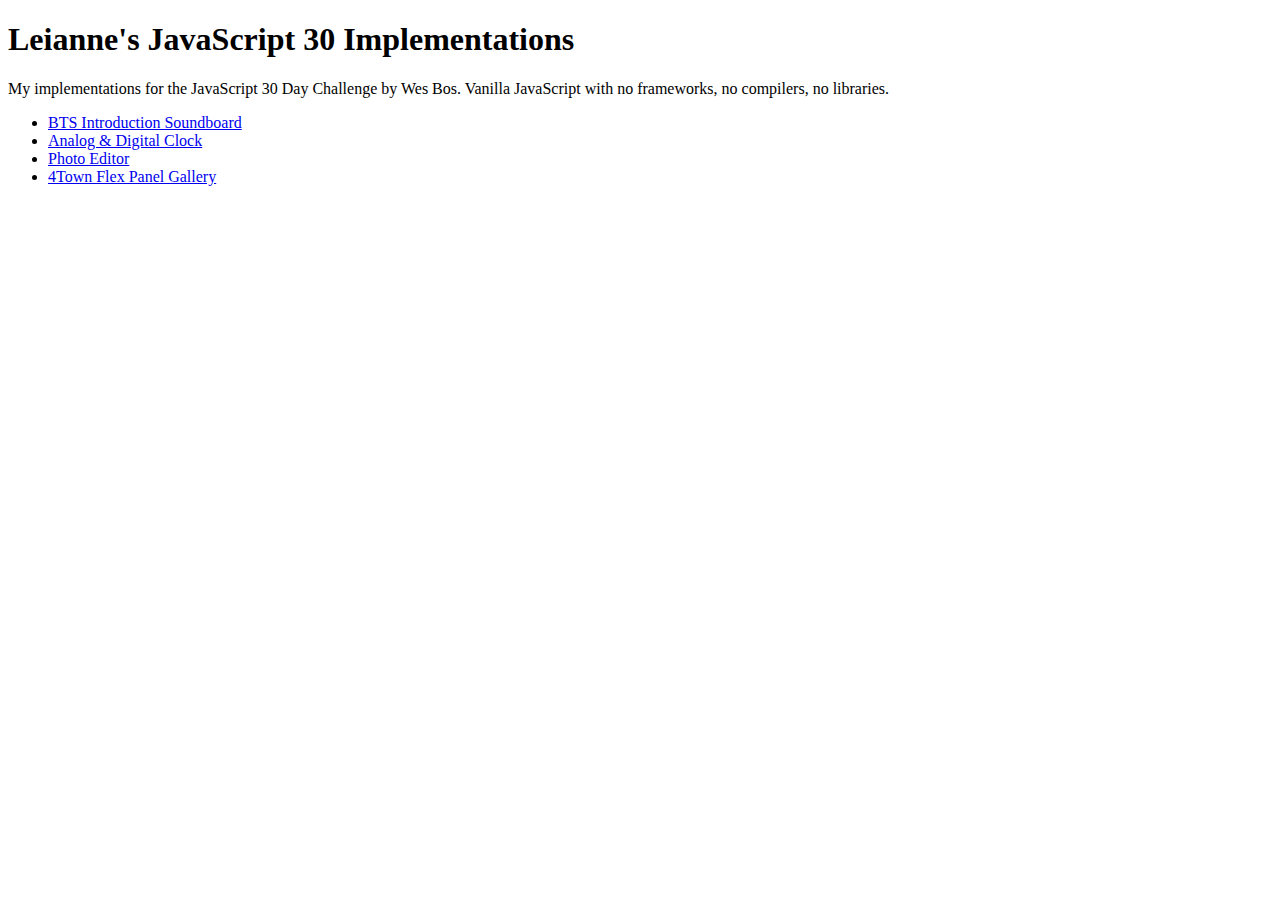
<file: index.html>
<!DOCTYPE html>
<html lang="en">
<head>
  <meta charset="UTF-8">
  <meta http-equiv="X-UA-Compatible" content="IE=edge">
  <meta name="viewport" content="width=device-width, initial-scale=1.0">
  <title>Leianne's JS30</title>
</head>
<body>
  <header>
    <h1>Leianne's JavaScript 30 Implementations</h1>
    <p>My implementations for the JavaScript 30 Day Challenge by Wes Bos. Vanilla JavaScript with no frameworks, no compilers, no libraries.</p>
    <ul>
      <li><a href="./01 - BTS Soundboard/">BTS Introduction Soundboard</a></li>
      <li><a href="./02 - Analog & Digital Clock/">Analog & Digital Clock</a></li>
      <li><a href="./03 - JS Photo Editor/">Photo Editor</a></li>
      <li><a href="./05 - Flex Panel Gallery//">4Town Flex Panel Gallery</a></li>
    </ul>
  </header>
  
</body>
</html>
</file>
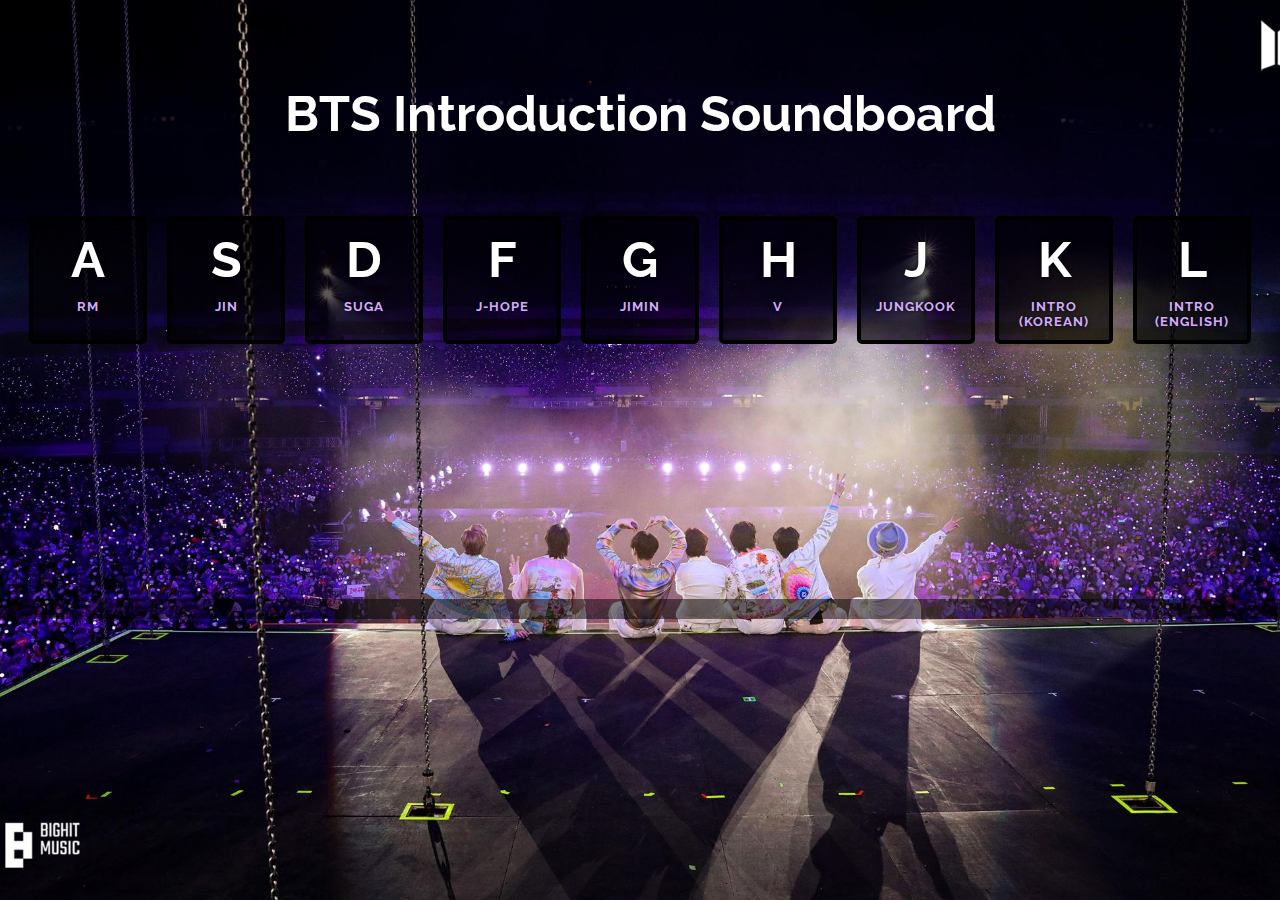
<file: 01 - BTS Soundboard/index.html>
<!DOCTYPE html>
<html lang="en">
<head>
  <meta charset="UTF-8">
  <title>BTS Introduction Soundboard</title>
  <link rel="stylesheet" href="style.css">
  <link rel="preconnect" href="https://fonts.googleapis.com">
  <link rel="preconnect" href="https://fonts.gstatic.com" crossorigin>
  <link href="https://fonts.googleapis.com/css2?family=Raleway:wght@400;700;800&display=swap" rel="stylesheet"><body>

  <h1>BTS Introduction Soundboard</h1>
  <div class="keys">
    <div data-key="65" class="key">
      <kbd>A</kbd>
      <span class="sound">RM</span>
      <p>Okay and I'm RM!</p>
    </div>
    <div data-key="83" class="key">
      <kbd>S</kbd>
      <span class="sound">Jin</span>
      <p>Hello my name is Jin it's Worldwide Handsome.</p>
    </div>
    <div data-key="68" class="key">
      <kbd>D</kbd>
      <span class="sound">Suga</span>
      <p>Hi guys...I'm Suga.</p>
    </div>
    <div data-key="70" class="key">
      <kbd>F</kbd>
      <span class="sound">J-Hope</span>
      <p>Hi! I'm your hope, you're my hope, I'm J-Hope.</p>
    </div>
    <div data-key="71" class="key">
      <kbd>G</kbd>
      <span class="sound">Jimin</span>
      <p>Hello my name is...Jimin.</p>
    </div>
    <div data-key="72" class="key">
      <kbd>H</kbd>
      <span class="sound">V</span>
      <p>Hellooo my name is V.</p>
    </div>
    <div data-key="74" class="key">
      <kbd>J</kbd>
      <span class="sound">Jungkook</span>
      <p>Nice to meet you guys I'm Jungkoooook.</p>
    </div>
    <div data-key="75" class="key">
      <kbd>K</kbd>
      <span class="sound">Intro (Korean)</span>
      <p>2 3 방...탄! 안녕하세요 방탄소년단입니다!</p>
    </div>
    <div data-key="76" class="key">
      <kbd>L</kbd>
      <span class="sound">Intro (English)</span>
      <p>Hello we are BTS!</p>
    </div>
  </div>

  <h2 class="subtitles"></h2>

  <audio data-key="65" src="sounds/RM.m4a"></audio>
  <audio data-key="83" src="sounds/Jin.m4a"></audio>
  <audio data-key="68" src="sounds/Suga.m4a"></audio>
  <audio data-key="70" src="sounds/J-Hope.m4a"></audio>
  <audio data-key="71" src="sounds/Jimin.m4a"></audio>
  <audio data-key="72" src="sounds/V.m4a"></audio>
  <audio data-key="74" src="sounds/Jungkook.m4a"></audio>
  <audio data-key="75" src="sounds/Intro-Korean.m4a"></audio>
  <audio data-key="76" src="sounds/Intro-English.m4a"></audio>

<script>
  const audios = document.querySelectorAll('audio'); // Select all audio elements

  function stopAllAudio() {
    audios.forEach(item => item.pause())
  }

  function playSound(e) {
    const audio = document.querySelector(`audio[data-key="${e.keyCode}"]`); // Select audio element
    const key = document.querySelector(`.key[data-key="${e.keyCode}"]`); // Select div element
    const subtitle = document.querySelector(`div[data-key="${e.keyCode}"] p`);
    document.querySelector('h2').innerText = subtitle.innerText;

    if(!audio) return; // Stop function from running if invalid key is pressed
    stopAllAudio(); // Stop all audio before playing a new audio

    audio.currentTime = 0; // Rewind current audio to the beginning
    audio.play();
    key.classList.add('playing');
  }

  function removeTransition(e) {
    if (e.propertyName !== 'transform') return; // Skip if transition event is not transform
    this.classList.remove('playing');
  }

  const keys = document.querySelectorAll('.key'); // Get node list with all elements with class 'key'
  keys.forEach(key => key.addEventListener('transitionend', removeTransition)); // Add event listener to each key when transition ends
  window.addEventListener('keydown', playSound); // Play sound when a key is pressed
</script>


</body>
</html>
</file>
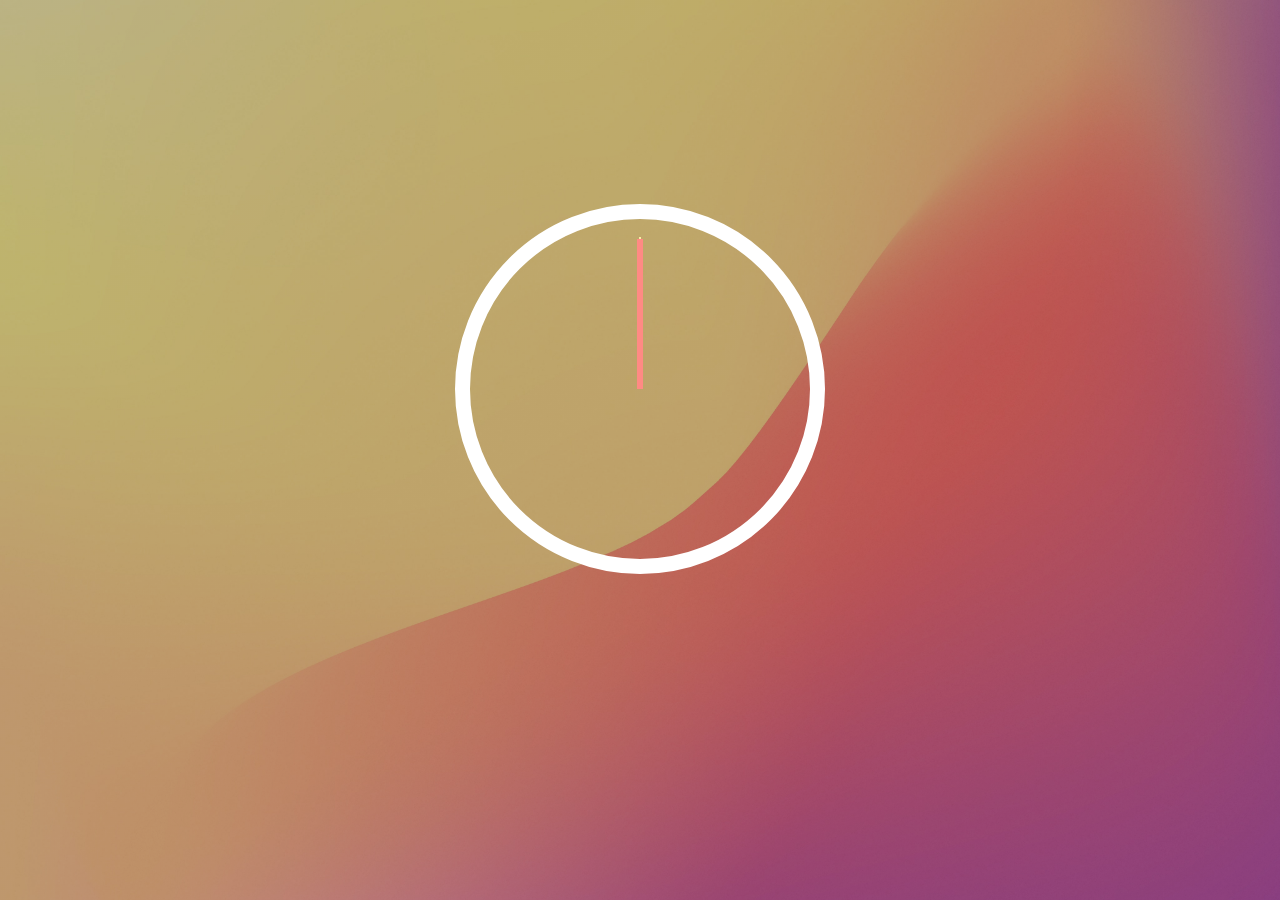
<file: 02 - Analog & Digital Clock/index.html>
<!DOCTYPE html>
<html lang="en">
<head>
  <meta charset="UTF-8">
  <title>Analog Clock</title>
  <link rel="stylesheet" href="style.css">
</head>
<body>
  <h1 class="digitalTime"></h1>
  <div class="clock-section">
    <div class="clock">
      <div class="clock-face">
        <div class="hand hour-hand"></div>
        <div class="hand min-hand"></div>
        <div class="hand second-hand"></div>
      </div>
    </div>
  </div>

  <script>
    const secondHand = document.querySelector('.second-hand')
    const minHand = document.querySelector('.min-hand')
    const hourHand = document.querySelector('.hour-hand')

    function setDate() {
      const now = new Date();
      const seconds = now.getSeconds();
      const secondsDegrees = ((seconds/60) * 360) + 90;
      secondHand.style.transform = `rotate(${secondsDegrees}deg)`;

      const mins = now.getMinutes();
      const minsDegrees = ((mins/60) * 360) + 90;
      minHand.style.transform = `rotate(${minsDegrees}deg)`;

      const hours = now.getHours();
      const hoursDegrees = ((hours/12) * 360) + 90;
      hourHand.style.transform = `rotate(${hoursDegrees}deg)`;

      const digitalTime = document.querySelector('h1')
      const digitalSeconds = String(seconds).padStart(2, '0');
      const digitalMins = String(mins).padStart(2, '0');
      const digitalHours = String(hours%12 || 12).padStart(2, '0');
      digitalTime.innerText = `${digitalHours}:${digitalMins}:${digitalSeconds}`
    }

    setInterval(setDate, 1000); // Call function at every interval of 1s (=1000ms)



  </script>
</body>
</html>
</file>
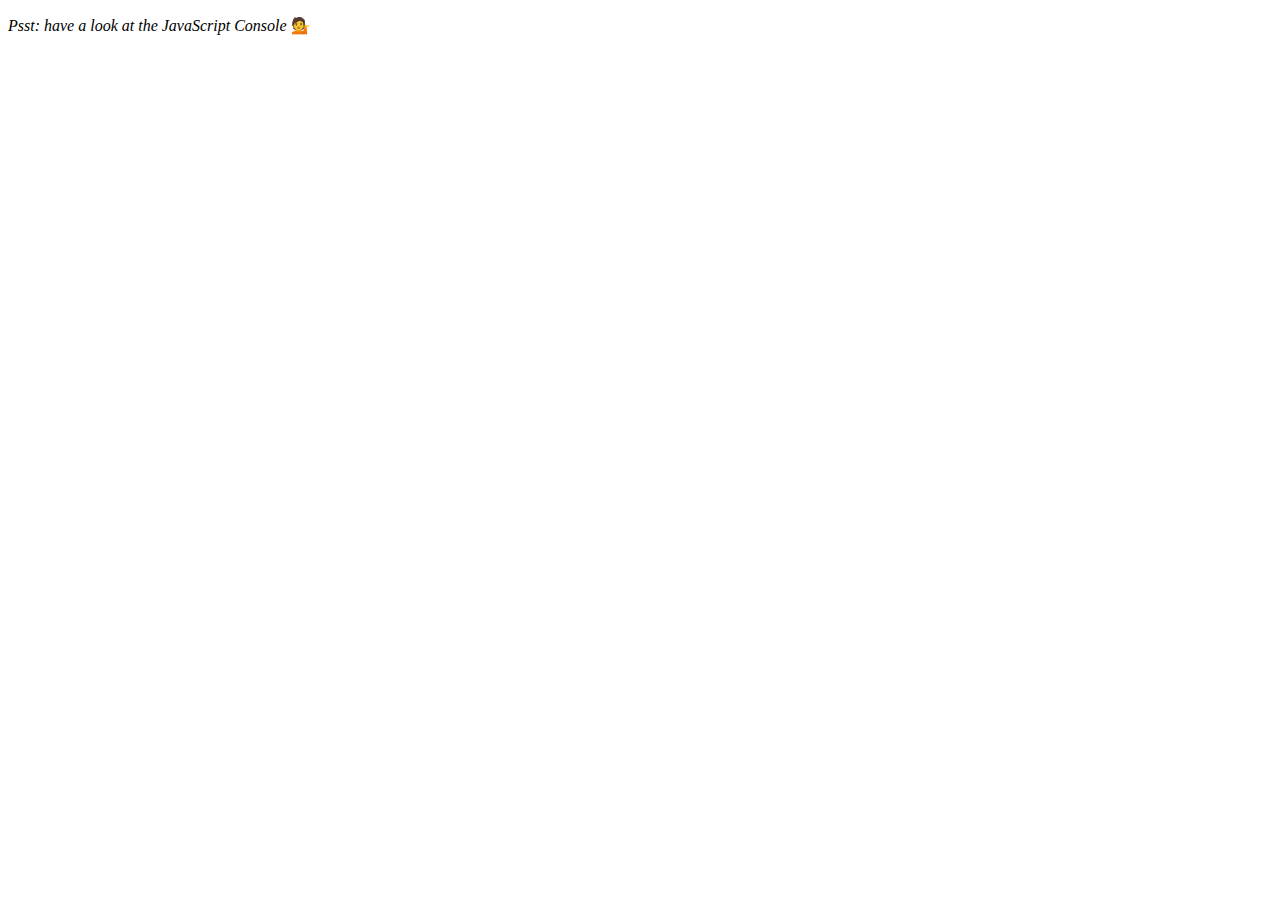
<file: 04 - Array Cardio Day 1/index.html>
<!DOCTYPE html>
<html lang="en">
<head>
  <meta charset="UTF-8">
  <title>Array Cardio 💪</title>
</head>
<body>
  <p><em>Psst: have a look at the JavaScript Console</em> 💁</p>
  <script>
    // Get your shorts on - this is an array workout!
    // ## Array Cardio Day 1

    // Some data we can work with

    const inventors = [
      { first: 'Albert', last: 'Einstein', year: 1879, passed: 1955 },
      { first: 'Isaac', last: 'Newton', year: 1643, passed: 1727 },
      { first: 'Galileo', last: 'Galilei', year: 1564, passed: 1642 },
      { first: 'Marie', last: 'Curie', year: 1867, passed: 1934 },
      { first: 'Johannes', last: 'Kepler', year: 1571, passed: 1630 },
      { first: 'Nicolaus', last: 'Copernicus', year: 1473, passed: 1543 },
      { first: 'Max', last: 'Planck', year: 1858, passed: 1947 },
      { first: 'Katherine', last: 'Blodgett', year: 1898, passed: 1979 },
      { first: 'Ada', last: 'Lovelace', year: 1815, passed: 1852 },
      { first: 'Sarah E.', last: 'Goode', year: 1855, passed: 1905 },
      { first: 'Lise', last: 'Meitner', year: 1878, passed: 1968 },
      { first: 'Hanna', last: 'Hammarström', year: 1829, passed: 1909 }
    ];

    const people = [
      'Bernhard, Sandra', 'Bethea, Erin', 'Becker, Carl', 'Bentsen, Lloyd', 'Beckett, Samuel', 'Blake, William', 'Berger, Ric', 'Beddoes, Mick', 'Beethoven, Ludwig',
      'Belloc, Hilaire', 'Begin, Menachem', 'Bellow, Saul', 'Benchley, Robert', 'Blair, Robert', 'Benenson, Peter', 'Benjamin, Walter', 'Berlin, Irving',
      'Benn, Tony', 'Benson, Leana', 'Bent, Silas', 'Berle, Milton', 'Berry, Halle', 'Biko, Steve', 'Beck, Glenn', 'Bergman, Ingmar', 'Black, Elk', 'Berio, Luciano',
      'Berne, Eric', 'Berra, Yogi', 'Berry, Wendell', 'Bevan, Aneurin', 'Ben-Gurion, David', 'Bevel, Ken', 'Biden, Joseph', 'Bennington, Chester', 'Bierce, Ambrose',
      'Billings, Josh', 'Birrell, Augustine', 'Blair, Tony', 'Beecher, Henry', 'Biondo, Frank'
    ];
    
    // Array.prototype.filter()
    // 1. Filter the list of inventors for those who were born in the 1500's
    let fifteenHundreds = inventors.filter(item => (item.year >= 1500 && item.year < 1600))
    console.log(fifteenHundreds)

    // Array.prototype.map()
    // 2. Give us an array of the inventors first and last names
    let firstLast = inventors.map(item => `${item.first} ${item.last}`)
    console.log(firstLast)

    // Array.prototype.sort()
    // 3. Sort the inventors by birthdate, oldest to youngest
    let sortedBirth = inventors.sort((a, b) => a.year - b.year)
    console.log(sortedBirth)

    // Array.prototype.reduce()
    // 4. How many years did all the inventors live all together?
    let totalYears = inventors.reduce((sum, item) => sum + (item.passed - item.year), 0)
    console.log(totalYears)

    // 5. Sort the inventors by years lived
    let livedYears = inventors.sort((item1, item2) => (item1.passed - item1.year) - (item2.passed - item2.year))
    console.log(livedYears)

    // 6. create a list of Boulevards in Paris that contain 'de' anywhere in the name
    // https://en.wikipedia.org/wiki/Category:Boulevards_in_Paris

    // 7. sort Exercise
    // Sort the people alphabetically by last name
    let lastNameSort = people.sort((item1, item2) => (item1.split(", ")[0] < item2.split(", ")[0]) ? -1 : 1)
/*     let lastNameSort = people.sort((item1, item2) => {
      const last1 = item1.split(", ")[0];
      const last2 = item2.split(", ")[0];
      return (last1 < last2 ? -1 : 1)
    }) */

    console.log(lastNameSort)

    // 8. Reduce Exercise
    // Sum up the instances of each of these
    const data = ['car', 'car', 'truck', 'truck', 'bike', 'walk', 'car', 'van', 'bike', 'walk', 'car', 'van', 'car', 'truck' ];

    const transportation = data.reduce((obj, item) => {
      if(!obj[item]) { // If there's no item yet, add it and set count to 0
        obj[item] = 0;
      }

      obj[item]++; // Increment the count by 1
      return obj;
    }, {})

    console.log(transportation)

  </script>
</body>
</html>
</file>
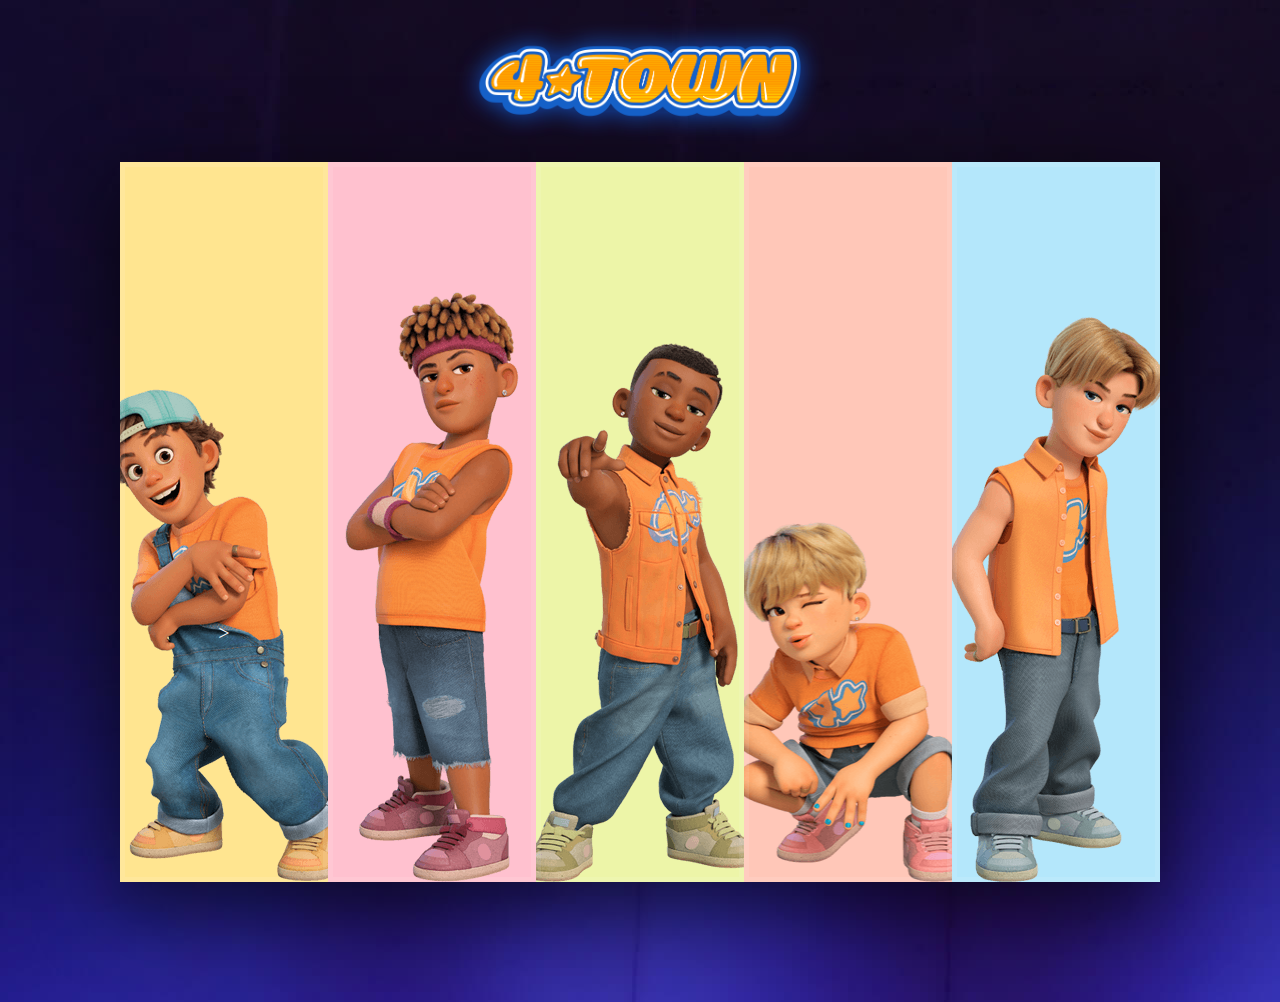
<file: 05 - Flex Panel Gallery/index.html>
<!DOCTYPE html>
<html lang="en">
<head>
  <meta charset="UTF-8">
  <title>Flex Panels 💪</title>
  <link rel="preconnect" href="https://fonts.googleapis.com">
  <link rel="preconnect" href="https://fonts.gstatic.com" crossorigin>
  <link href="https://fonts.googleapis.com/css2?family=Mulish:wght@200;300&display=swap" rel="stylesheet">
  <link rel="stylesheet" href="style.css">
</head>
<body>
  <header>
    <img src="images/4-town.png">
  </header>
  <div class="panels">
    <div class="panel panel1">
      <img class="name" src="images/aaron-t-name.png">
      <img class="placeholder" src="images/aaron-t.png">>
    </div>
    <div class="panel panel2">
      <img class="name" src="images/aaron-z-name.png">
      <p> </p>
    </div>
    <div class="panel panel3">
      <img class="name" src="images/robaire-name.png">
      <p> </p>
    </div>
    <div class="panel panel4">
      <img class="name" src="images/taeyoung-name.png">
      <p> </p>
    </div>
    <div class="panel panel5">
      <img class="name" src="images/jesse-name.png">
      <p> </p>
    </div>
  </div>

  <script src="main.js"></script>

</body>
</html>
</file>
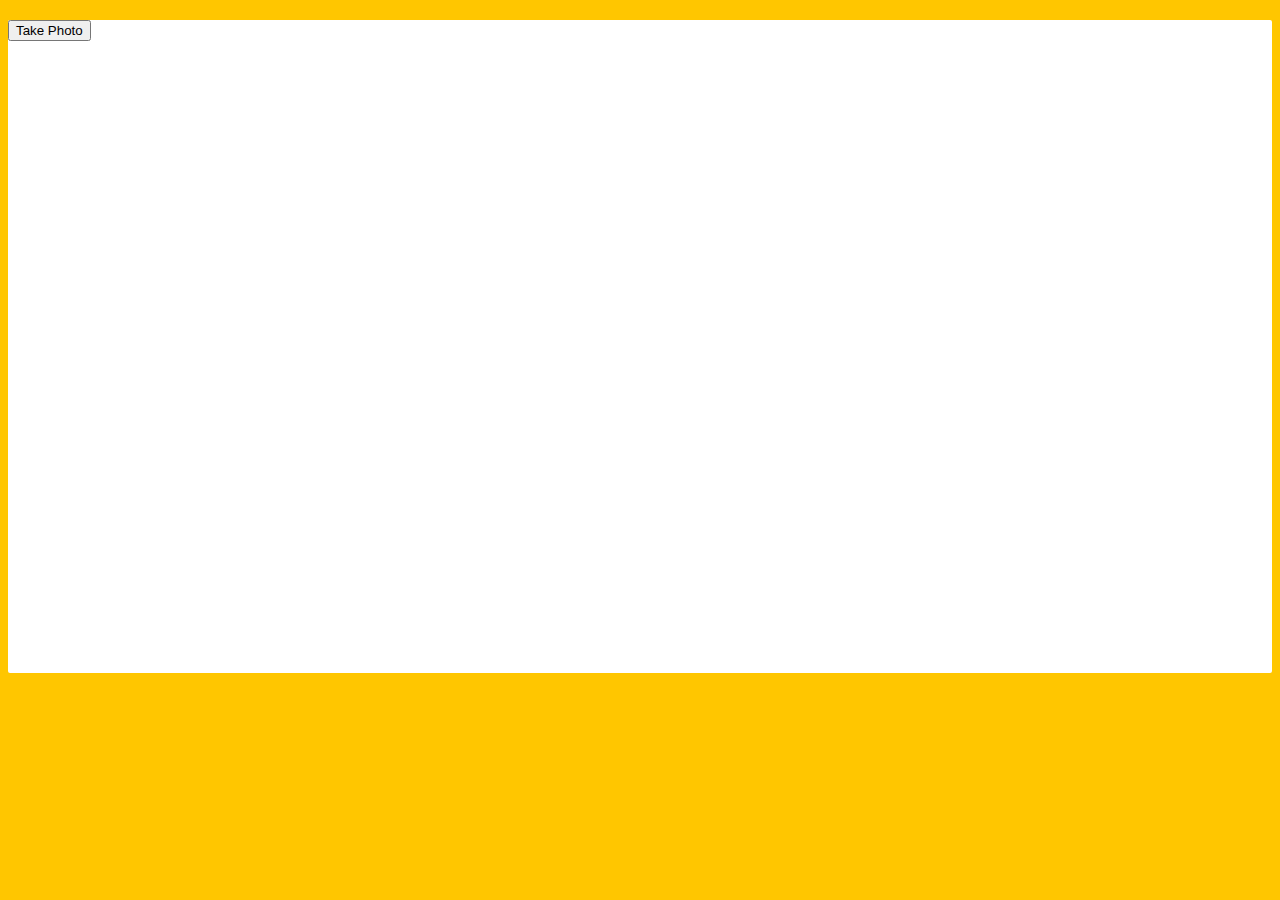
<file: 19 - Webcam Fun/index.html>
<!DOCTYPE html>
<html lang="en">
<head>
  <meta charset="UTF-8">
  <title>Get User Media Code Along!</title>
  <link rel="stylesheet" href="style.css">
</head>
<body>

  <div class="photobooth">
    <div class="controls">
      <button onClick="takePhoto()">Take Photo</button>
<!--       <div class="rgb">
        <label for="rmin">Red Min:</label>
        <input type="range" min=0 max=255 name="rmin">
        <label for="rmax">Red Max:</label>
        <input type="range" min=0 max=255 name="rmax">

        <br>

        <label for="gmin">Green Min:</label>
        <input type="range" min=0 max=255 name="gmin">
        <label for="gmax">Green Max:</label>
        <input type="range" min=0 max=255 name="gmax">

        <br>

        <label for="bmin">Blue Min:</label>
        <input type="range" min=0 max=255 name="bmin">
        <label for="bmax">Blue Max:</label>
        <input type="range" min=0 max=255 name="bmax">
      </div> -->
    </div>

    <canvas class="photo"></canvas>
    <video class="player"></video>
    <div class="strip"></div>
  </div>

  <audio class="snap" src="./snap.mp3" hidden></audio>

  <script src="scripts.js"></script>

</body>
</html>
</file>
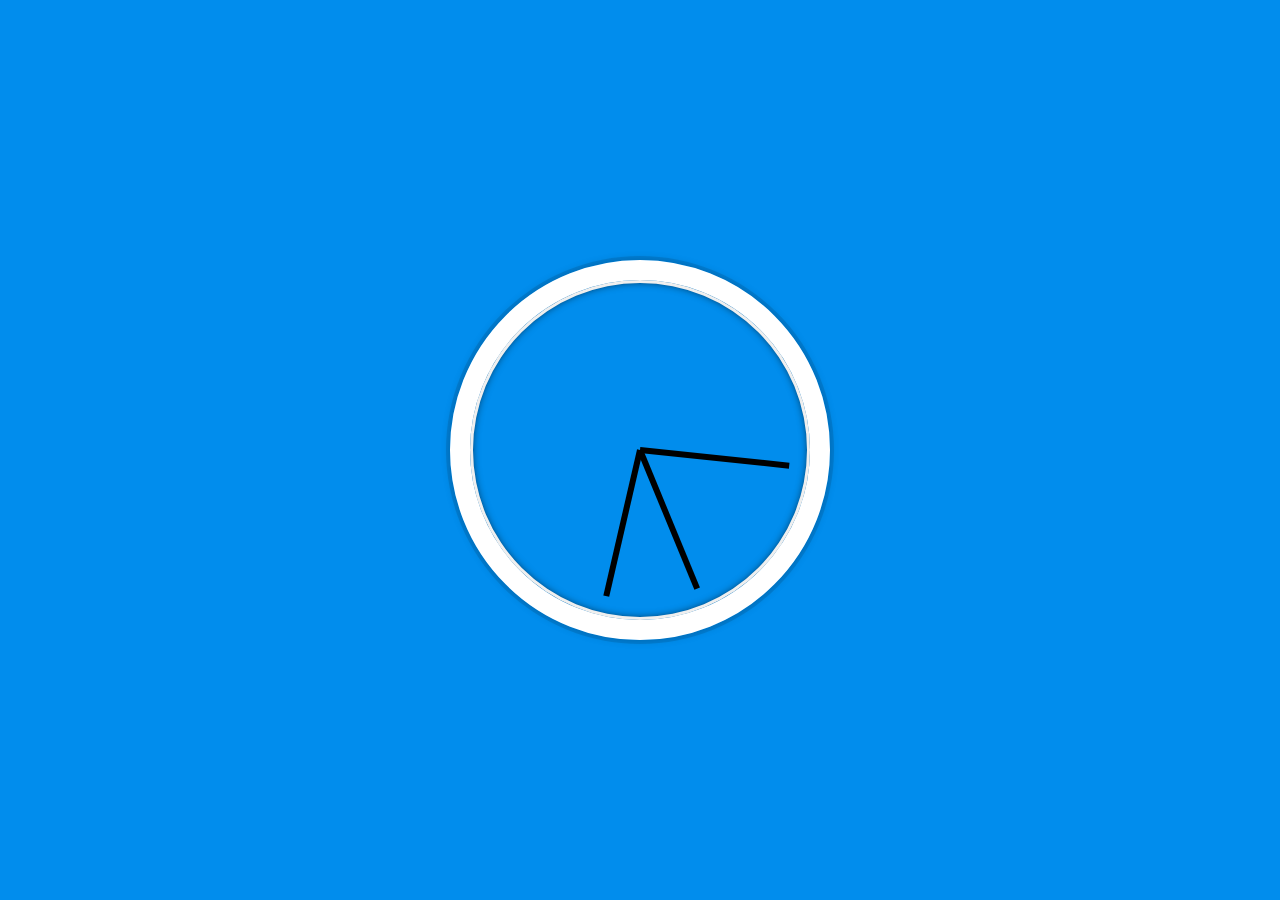
<file: 02 - JS and CSS Clock/index-FINISHED.html>
<!DOCTYPE html>
<html lang="en">
<head>
  <meta charset="UTF-8">
  <title>JS + CSS Clock</title>
</head>
<body>


    <div class="clock">
      <div class="clock-face">
        <div class="hand hour-hand"></div>
        <div class="hand min-hand"></div>
        <div class="hand second-hand"></div>
      </div>
    </div>


  <style>
    html {
      background: #018DED url(https://unsplash.it/1500/1000?image=881&blur=5);
      background-size: cover;
      font-family: 'helvetica neue';
      text-align: center;
      font-size: 10px;
    }

    body {
      margin: 0;
      font-size: 2rem;
      display: flex;
      flex: 1;
      min-height: 100vh;
      align-items: center;
    }

    .clock {
      width: 30rem;
      height: 30rem;
      border: 20px solid white;
      border-radius: 50%;
      margin: 50px auto;
      position: relative;
      padding: 2rem;
      box-shadow:
        0 0 0 4px rgba(0,0,0,0.1),
        inset 0 0 0 3px #EFEFEF,
        inset 0 0 10px black,
        0 0 10px rgba(0,0,0,0.2);
    }

    .clock-face {
      position: relative;
      width: 100%;
      height: 100%;
      transform: translateY(-3px); /* account for the height of the clock hands */
    }

    .hand {
      width: 50%;
      height: 6px;
      background: black;
      position: absolute;
      top: 50%;
      transform-origin: 100%;
      transform: rotate(90deg);
      transition: all 0.05s;
      transition-timing-function: cubic-bezier(0.1, 2.7, 0.58, 1);
    }
</style>

<script>
  const secondHand = document.querySelector('.second-hand');
  const minsHand = document.querySelector('.min-hand');
  const hourHand = document.querySelector('.hour-hand');

  function setDate() {
    const now = new Date();

    const seconds = now.getSeconds();
    const secondsDegrees = ((seconds / 60) * 360) + 90;
    secondHand.style.transform = `rotate(${secondsDegrees}deg)`;

    const mins = now.getMinutes();
    const minsDegrees = ((mins / 60) * 360) + ((seconds/60)*6) + 90;
    minsHand.style.transform = `rotate(${minsDegrees}deg)`;

    const hour = now.getHours();
    const hourDegrees = ((hour / 12) * 360) + ((mins/60)*30) + 90;
    hourHand.style.transform = `rotate(${hourDegrees}deg)`;
  }

  setInterval(setDate, 1000);

  setDate();

</script>
</body>
</html>
</file>
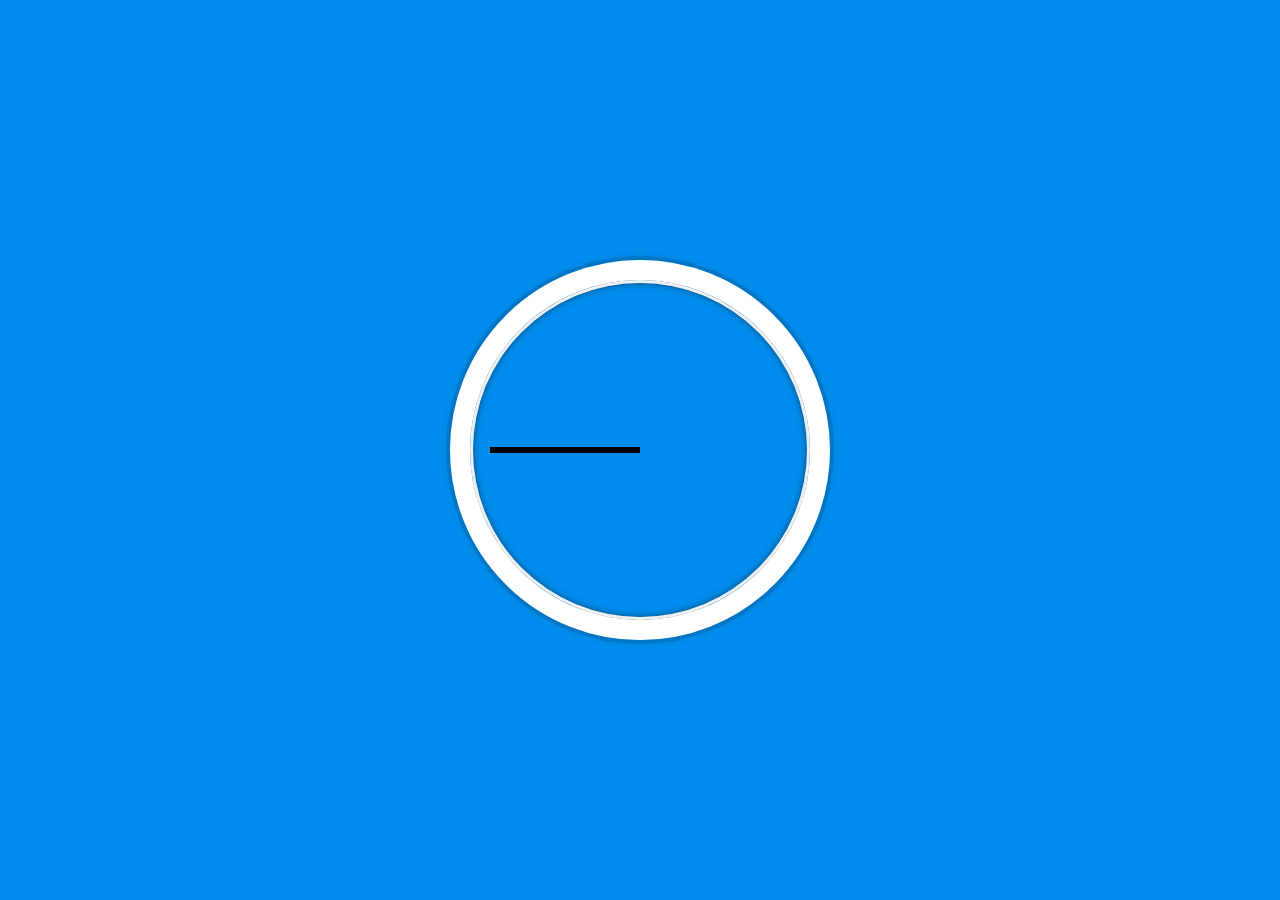
<file: 02 - JS and CSS Clock/index-START.html>
<!DOCTYPE html>
<html lang="en">
<head>
  <meta charset="UTF-8">
  <title>JS + CSS Clock</title>
</head>
<body>


    <div class="clock">
      <div class="clock-face">
        <div class="hand hour-hand"></div>
        <div class="hand min-hand"></div>
        <div class="hand second-hand"></div>
      </div>
    </div>


  <style>
    html {
      background: #018DED url(https://unsplash.it/1500/1000?image=881&blur=5);
      background-size: cover;
      font-family: 'helvetica neue';
      text-align: center;
      font-size: 10px;
    }

    body {
      margin: 0;
      font-size: 2rem;
      display: flex;
      flex: 1;
      min-height: 100vh;
      align-items: center;
    }

    .clock {
      width: 30rem;
      height: 30rem;
      border: 20px solid white;
      border-radius: 50%;
      margin: 50px auto;
      position: relative;
      padding: 2rem;
      box-shadow:
        0 0 0 4px rgba(0,0,0,0.1),
        inset 0 0 0 3px #EFEFEF,
        inset 0 0 10px black,
        0 0 10px rgba(0,0,0,0.2);
    }

    .clock-face {
      position: relative;
      width: 100%;
      height: 100%;
      transform: translateY(-3px); /* account for the height of the clock hands */
    }

    .hand {
      width: 50%;
      height: 6px;
      background: black;
      position: absolute;
      top: 50%;
    }

  </style>

  <script>


  </script>
</body>
</html>
</file>
<file: 01 - BTS Soundboard/style.css>
html {
  font-size: 10px;
  background: url('./bts_concert.jpg') bottom center;
  background-size: cover;
  min-height: 100vh;
}

body,html {
  margin: 0;
  padding: 0;
  font-family: 'Raleway', sans-serif;
}

h1 {
  font-size: 5rem;
  color: #ffffff;
  text-align: center;
  padding-top: 50px;
  font-weight: 700;
}

h2 {
  display: block;
  color: white;
  font-size: 3rem;
  text-align: center;
  background-color: rgba(0,0,0,0.5);
  padding: 1rem;
  font-weight: 700;
}

p {
  display: none;
}

.keys {
  display: flex;
  align-items: flex-start;
  justify-content: center;
}

.key {
  border: .4rem solid black;
  border-radius: .5rem;
  margin: 4rem 1rem 23rem 1rem;
  font-size: 1.5rem;
  padding: 1rem .5rem;
  transition: all .08s ease;
  width: 10rem;
  text-align: center;
  color: white;
  background: rgba(0,0,0,0.65);
  text-shadow: 0 0 .5rem black;
  display: flex;
  flex-flow: column nowrap;
  align-items: center;
  justify-content: flex-start;
  height: 100px;
}

.playing {
  transform: scale(1.1);
  border-color: #c390fd;
  box-shadow: 0 0 2rem #c390fd;
}


kbd {
  display: block;
  font-size: 5rem;
  font-family: 'Raleway', sans-serif;
  font-weight: 700;
}

.sound {
  font-size: 1.3rem;
  text-transform: uppercase;
  letter-spacing: .1rem;
  color: #d3acff;
  font-weight: 700;
  padding-top: 1rem;
}

/* mobile view */
@media all and (max-width: 610px) {
  .keys {
    display: flex;
    flex-flow: column;
  }
  
}
</file>
<file: 02 - Analog & Digital Clock/style.css>
html {
  background: linear-gradient(rgba(0, 0, 0, 0.25), rgba(0, 0, 0, 0.25)), url(background.jpg);
  background-size: cover;
  font-family: 'helvetica neue';
  text-align: center;
  font-size: 10px;
}

body {
  margin: 0;
  font-size: 2rem;
  display: flex;
  flex-flow: column;
  flex: 1;
  min-height: 100vh;
  align-items: center;
}

.clock {
  width: 30rem;
  height: 30rem;
  border: 15px solid white;
  border-radius: 50%;
  margin: 50px auto;
  position: relative;
  padding: 2rem;
  box-shadow:
    0 0 0 4px rgba(195, 88, 160, 0.2),
    inset 0 0 0 13px rgb(195, 88, 160),
    inset 0 0 10px rgb(195, 88, 160),
    0 0 10px rgba(195, 88, 160, 0.6),
}

.clock-face {
  position: relative;
  width: 100%;
  height: 100%;
  transform: translateY(-3px); /* account for the height of the clock hands */
}

.hand {
  width: 50%;
  height: 6px;
  background: rgb(255, 255, 255);
  position: absolute;
  top: 50%;
  transform-origin: 100%; /* change pivot origin to be the end of the hand */
  transform: rotate(90deg);
}

.second-hand {
  width: 50%;
  height: 2px;
  background: #fbeda6;
  z-index: -1;
}

.min-hand {
  height: 6px;
  background: #ff8a84;
}

.hour-hand {
  height: 6px;
  background: #ff79f0;
}

.digitalTime {
  color: white;
  font-size: 8rem;
  letter-spacing: 0.5rem;
  margin-top: 10rem;
}
</file>
<file: 05 - Flex Panel Gallery/style.css>
html {
  box-sizing: border-box;
  background: #140c24;
  background-image: url(images/background.jpg);
  font-family: 'helvetica neue';
  font-size: 20px;
  font-weight: 200;
}

body {
  margin: 0;
}

*, *:before, *:after {
  box-sizing: inherit;
}

header {
  display: flex;
  align-items: center;
  justify-content: center;
  padding: 1rem;
}

header img {
  max-width: 30%;
}

.panels {
  display: flex;
  min-height: 80vh;
  overflow: hidden;
  margin: 0 6rem 6rem 6rem;
  box-shadow: rgba(0, 0, 0, 0.56) 0px 22px 70px 4px;}

.panel {
  background: #ffffff;
  background-repeat: no-repeat;
  background-position: center bottom;

  box-shadow: inset 0 0 0 5px rgba(255,255,255,0.1);
  color: white;
  font-size: 20px;
  text-align: center;
  transition:
    flex 0.7s cubic-bezier(0.61,-0.19, 0.7,-0.11),
    font-size 0.7s cubic-bezier(0.61,-0.19, 0.7,-0.11),
    background 0.2s;
  flex: 1;

  display: flex;
  flex-flow: column nowrap;
  justify-content: flex-start;
  align-items: center;
}

.panel1 { 
  background-color: #ffe590;
  background-image:url(images/aaron-t.png);
}

.panel2 {
  background-color: #ffc1cf;
  background-image:url(images/aaron-z.png);
}

.panel3 {
  background-color: #edf5a8;
  background-image:url(images/robaire.png);
}

.panel4 {
  background-color: #ffc7b8;
  background-image:url(images/taeyoung.png);
}

.panel5 {
  background-color: #b4e7fb;
  background-image:url(images/jesse.png);
}

/* Flex Children */
.panel > * {
  margin: 0;
  width: 100%;
  transition: transform 0.5s;
  display: flex;
  flex-flow: column nowrap;
  justify-content: space-between;
  align-items: center;
}

.name {
  object-fit: scale-down;
  width: 50%;
  transform: translateY(-100%); /* Move out of frame */
}

.placeholder { /* Help scale images on transition, do not display */
  object-fit: scale-down;
  height: 20rem;
  align-self: center;
  opacity: 0%;
}

.panel.open {
  flex: 3.5; /* Make the open panel wider */
  box-shadow: inset 0px -135px 128px -108px rgba(26,14,74,1);
}

.panel.open-active > img {
  transform: translateY(5%); /* Move back into frame */
}

@media all and (max-width: 600px) {
  .panel.open-active > img {
    padding-top: 10rem;
    transform: translateY(20%); /* Move back into frame */
  }
}
</file>
<file: 19 - Webcam Fun/style.css>
html {
  box-sizing: border-box;
}

*, *:before, *:after {
  box-sizing: inherit;
}

html {
  font-size: 10px;
  background: #ffc600;
}

.photobooth {
  background: white;
  max-width: 150rem;
  margin: 2rem auto;
  border-radius: 2px;
}

/*clearfix*/
.photobooth:after {
  content: '';
  display: block;
  clear: both;
}

.photo {
  width: 100%;
  float: left;
}

.player {
  position: absolute;
  top: 20px;
  right: 20px;
  width:200px;
}

/*
  Strip!
*/

.strip {
  padding: 2rem;
}

.strip img {
  width: 100px;
  overflow-x: scroll;
  padding: 0.8rem 0.8rem 2.5rem 0.8rem;
  box-shadow: 0 0 3px rgba(0,0,0,0.2);
  background: white;
}

.strip a:nth-child(5n+1) img { transform: rotate(10deg); }
.strip a:nth-child(5n+2) img { transform: rotate(-2deg); }
.strip a:nth-child(5n+3) img { transform: rotate(8deg); }
.strip a:nth-child(5n+4) img { transform: rotate(-11deg); }
.strip a:nth-child(5n+5) img { transform: rotate(12deg); }
</file>
